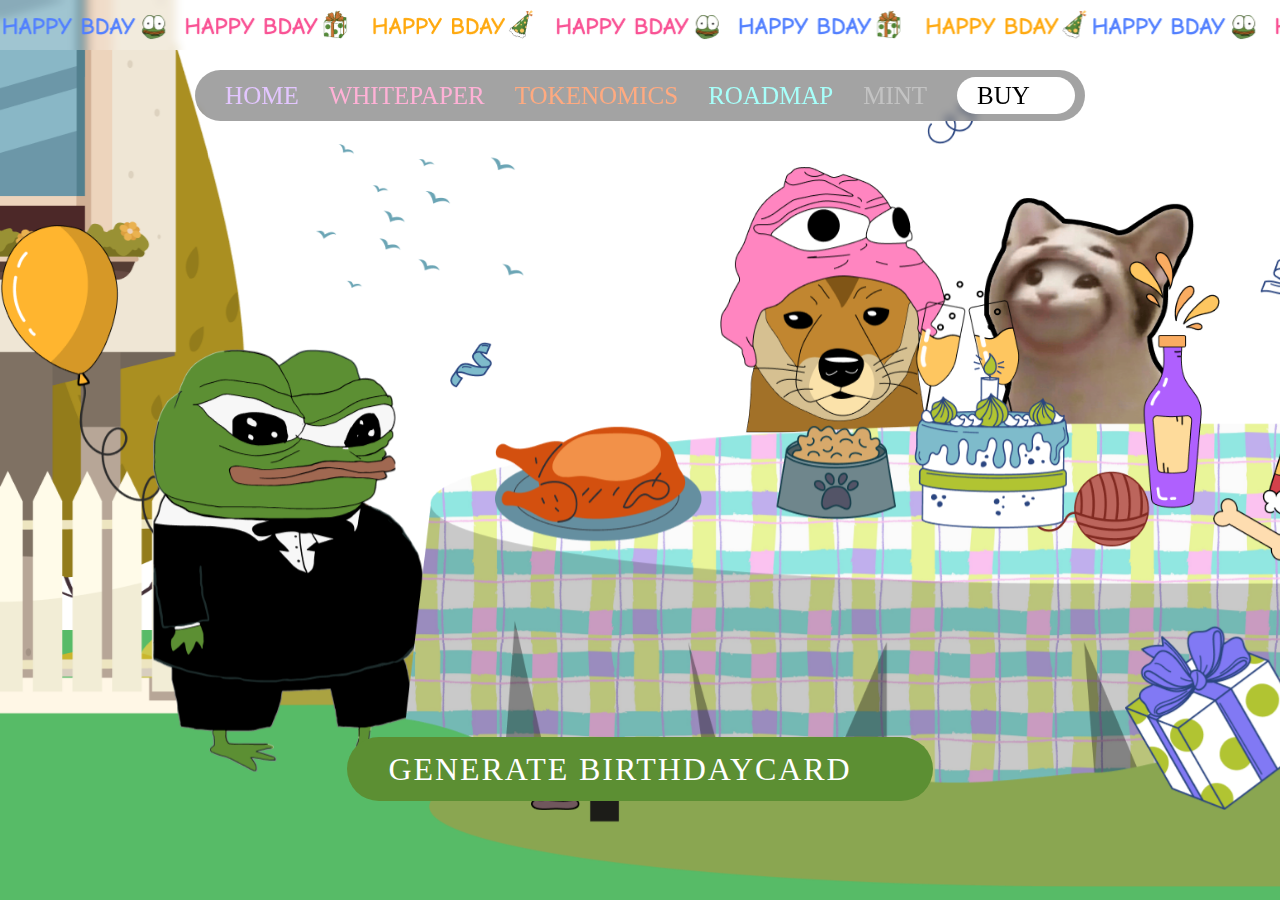
<file: index.html>
<html xmlns="http://www.w3.org/1999/xhtml" lang="en">

<head>
	<meta http-equiv="Content-Type" content="text/html; charset=utf-8" />
	<style type="text/css">
	<!--

body {
	margin: 0;  padding: 0;  margin-bottom: 15px;  margin-top: 8px;
	background: #77b;
}
body, td {
	font: 14px "Trebuchet MS", Verdana, Arial, Helvetica, sans-serif;
	}

#subTitle {
	background: #000;  color: #fff;  padding: 4px;  font-weight: bold; 
	}

#siteNavigation a, #siteNavigation .current {
	font-weight: bold;  color: #448;
	}
#siteNavigation a:link    { text-decoration: none; }
#siteNavigation a:visited { text-decoration: none; }

#siteNavigation .current { background-color: #ccd; }

#siteNavigation a:hover   { text-decoration: none;  background-color: #fff;  color: #000; }
#siteNavigation a:active  { text-decoration: none;  background-color: #ccc; }


a:link    { text-decoration: underline;  color: #00f; }
a:visited { text-decoration: underline;  color: #000; }
a:hover   { text-decoration: underline;  color: #c00; }
a:active  { text-decoration: underline; }

#pageContent {
	clear: both;
	border-bottom: 6px solid #000;
	padding: 10px;  padding-top: 20px;
	line-height: 1.65em;
	background-image: url(backblue.gif);
	background-repeat: no-repeat;
	background-position: top right;
	}

#pageContent, #siteNavigation {
	background-color: #ccd;
	}


.imgLeft  { float: left;   margin-right: 10px;  margin-bottom: 10px; }
.imgRight { float: right;  margin-left: 10px;   margin-bottom: 10px; }

hr { height: 1px;  color: #000;  background-color: #000;  margin-bottom: 15px; }

h1 { margin: 0;  font-weight: bold;  font-size: 2em; }
h2 { margin: 0;  font-weight: bold;  font-size: 1.6em; }
h3 { margin: 0;  font-weight: bold;  font-size: 1.3em; }
h4 { margin: 0;  font-weight: bold;  font-size: 1.18em; }

.blak { background-color: #000; }
.hide { display: none; }
.tableWidth { min-width: 400px; }

.tblRegular       { border-collapse: collapse; }
.tblRegular td    { padding: 6px;  background-image: url(fade.gif);  border: 2px solid #99c; }
.tblHeaderColor, .tblHeaderColor td { background: #99c; }
.tblNoBorder td   { border: 0; }


// -->
</style>

</head>

<table width="76%" border="0" align="center" cellspacing="0" cellpadding="3" class="tableWidth">
	<tr>
	</tr>
</table>
<table width="76%" border="0" align="center" cellspacing="0" cellpadding="0" class="tableWidth">
<tr class="blak">
<td>
	<table width="100%" border="0" align="center" cellspacing="1" cellpadding="0">
	<tr>
	<td colspan="6"> 
		<table width="100%" border="0" align="center" cellspacing="0" cellpadding="10">
		<tr> 
		<td id="pageContent"> 
<!-- ==================== End prologue ==================== -->

</HEAD>
<BODY>
<H1 ALIGN=Center>Index of locally available sites:</H1>
	<TABLE BORDER="0" WIDTH="100%" CELLSPACING="1" CELLPADDING="0">
		<TR>
			<TD BACKGROUND="fade.gif">
				&middot;
					<A HREF="x/index.html">
						PEPE BIRTHDAY
					</A>		
			</TD>
		</TR>
	</TABLE>
	<BR>
	<BR>
	<BR>
  	<H6 ALIGN="RIGHT">
	</H6>
	<meta HTTP-EQUIV="Refresh" CONTENT="0; URL=x/index.html">


<!-- ==================== Start epilogue ==================== -->
		</td>
		</tr>
		</table>
	</td>
	</tr>
	</table>
</td>
</tr>
</table>

<table width="76%" border="0" align="center" valign="bottom" cellspacing="0" cellpadding="0">
	<tr>
	<td id="footer"><small>&copy; 2008 Xavier Roche & other contributors - Web Design: Leto Kauler.</small></td>
	</tr>
</table>

</body>

</html>
</file>
